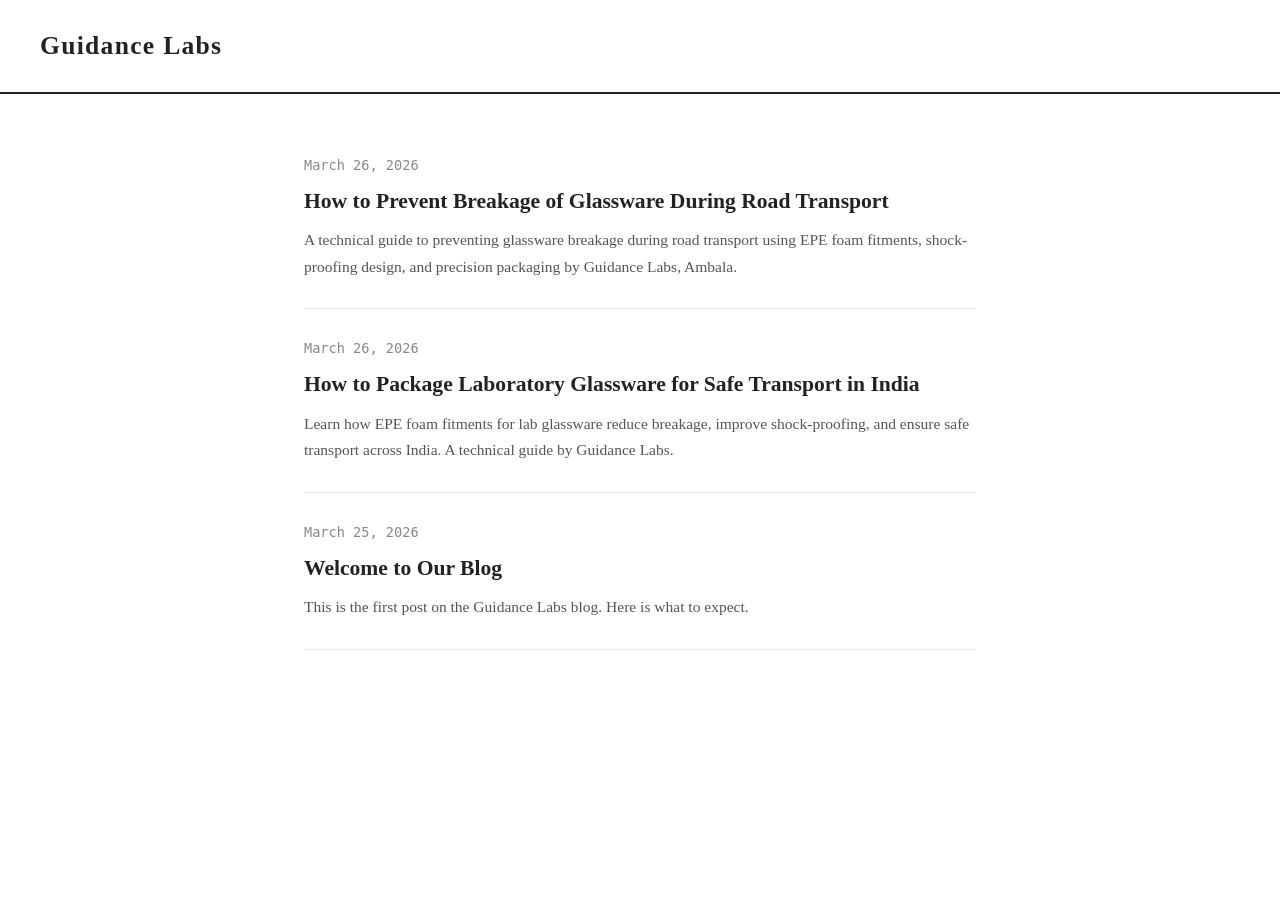
<file: index.html>
<!DOCTYPE html>
<html lang="en">
<head>
  <meta charset="UTF-8">
  <meta name="viewport" content="width=device-width, initial-scale=1.0">
  <title>Guidance Labs — Blog</title>
  <link rel="stylesheet" href="style.css">
</head>
<body>
  <header>
    <a class="logo" href="index.html">Guidance Labs</a>
  </header>
  <main>
    <ul class="post-list">

    <li>
      <div class="post-date">March 26, 2026</div>
      <div class="post-title"><a href="posts/2026-03-26-zzngj.html">How to Prevent Breakage of Glassware During Road Transport</a></div>
      <div class="post-excerpt">A technical guide to preventing glassware breakage during road transport using EPE foam fitments, shock-proofing design, and precision packaging by Guidance Labs, Ambala.</div>
    </li>

    <li>
      <div class="post-date">March 26, 2026</div>
      <div class="post-title"><a href="posts/2026-03-26-second.html">How to Package Laboratory Glassware for Safe Transport in India</a></div>
      <div class="post-excerpt">Learn how EPE foam fitments for lab glassware reduce breakage, improve shock-proofing, and ensure safe transport across India. A technical guide by Guidance Labs.</div>
    </li>

    <li>
      <div class="post-date">March 25, 2026</div>
      <div class="post-title"><a href="posts/2026-03-25-welcome-to-our-blog.html">Welcome to Our Blog</a></div>
      <div class="post-excerpt">This is the first post on the Guidance Labs blog. Here is what to expect.</div>
    </li>
    </ul>
  </main>
</body>
</html>
</file>
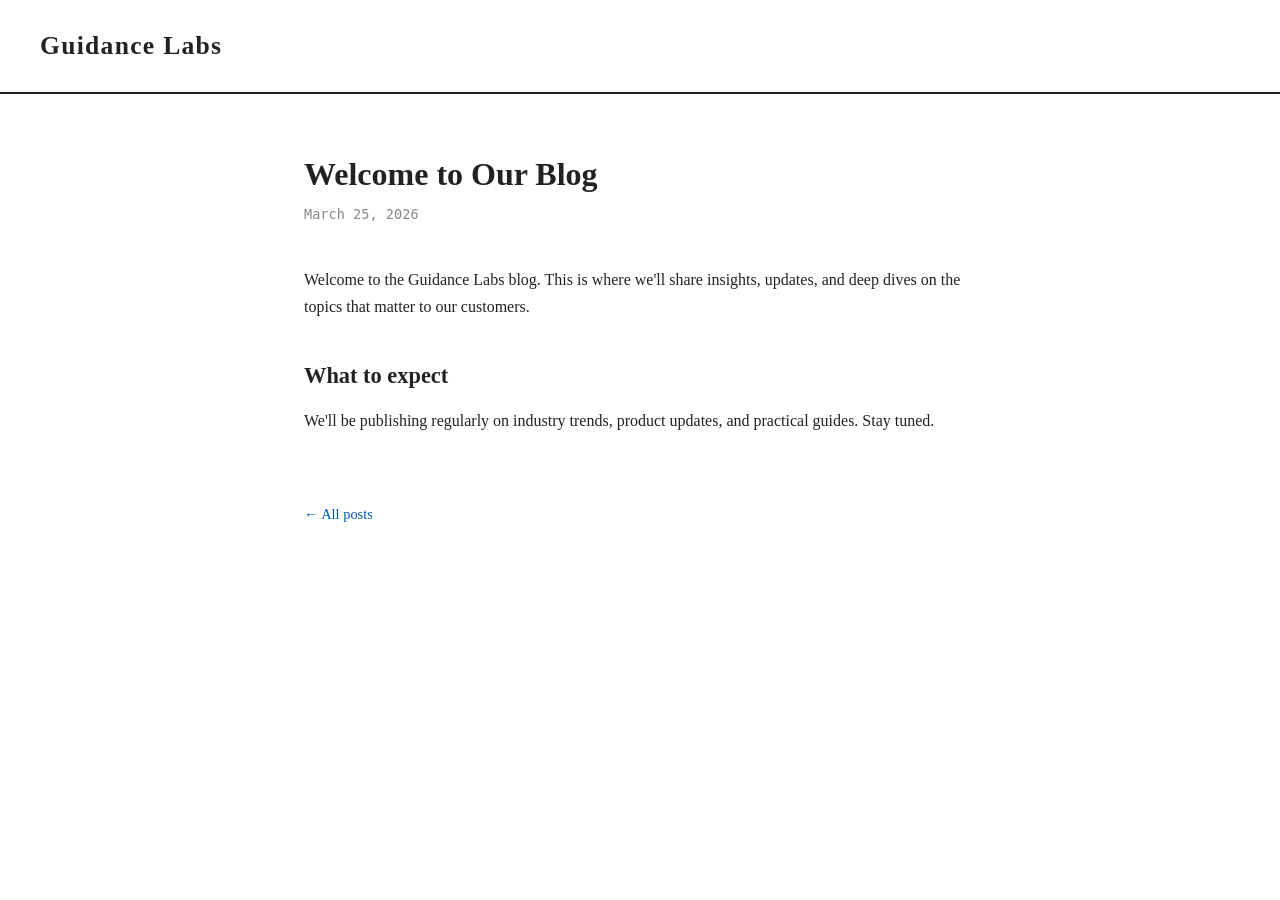
<file: posts/2026-03-25-welcome-to-our-blog.html>
<!DOCTYPE html>
<html lang="en">
<head>
  <meta charset="UTF-8">
  <meta name="viewport" content="width=device-width, initial-scale=1.0">
  <title>Welcome to Our Blog</title>
  <meta name="excerpt" content="This is the first post on the Guidance Labs blog. Here is what to expect.">
  <link rel="stylesheet" href="../style.css">
</head>
<body>
  <header>
    <a class="logo" href="../index.html">Guidance Labs</a>
  </header>
  <main>
    <article>
      <h1>Welcome to Our Blog</h1>
      <div class="meta">March 25, 2026</div>

      <p>
        Welcome to the Guidance Labs blog. This is where we'll share insights,
        updates, and deep dives on the topics that matter to our customers.
      </p>

      <h2>What to expect</h2>
      <p>
        We'll be publishing regularly on industry trends, product updates,
        and practical guides. Stay tuned.
      </p>
    </article>
    <a class="back-link" href="../index.html">← All posts</a>
  </main>
</body>
</html>
</file>
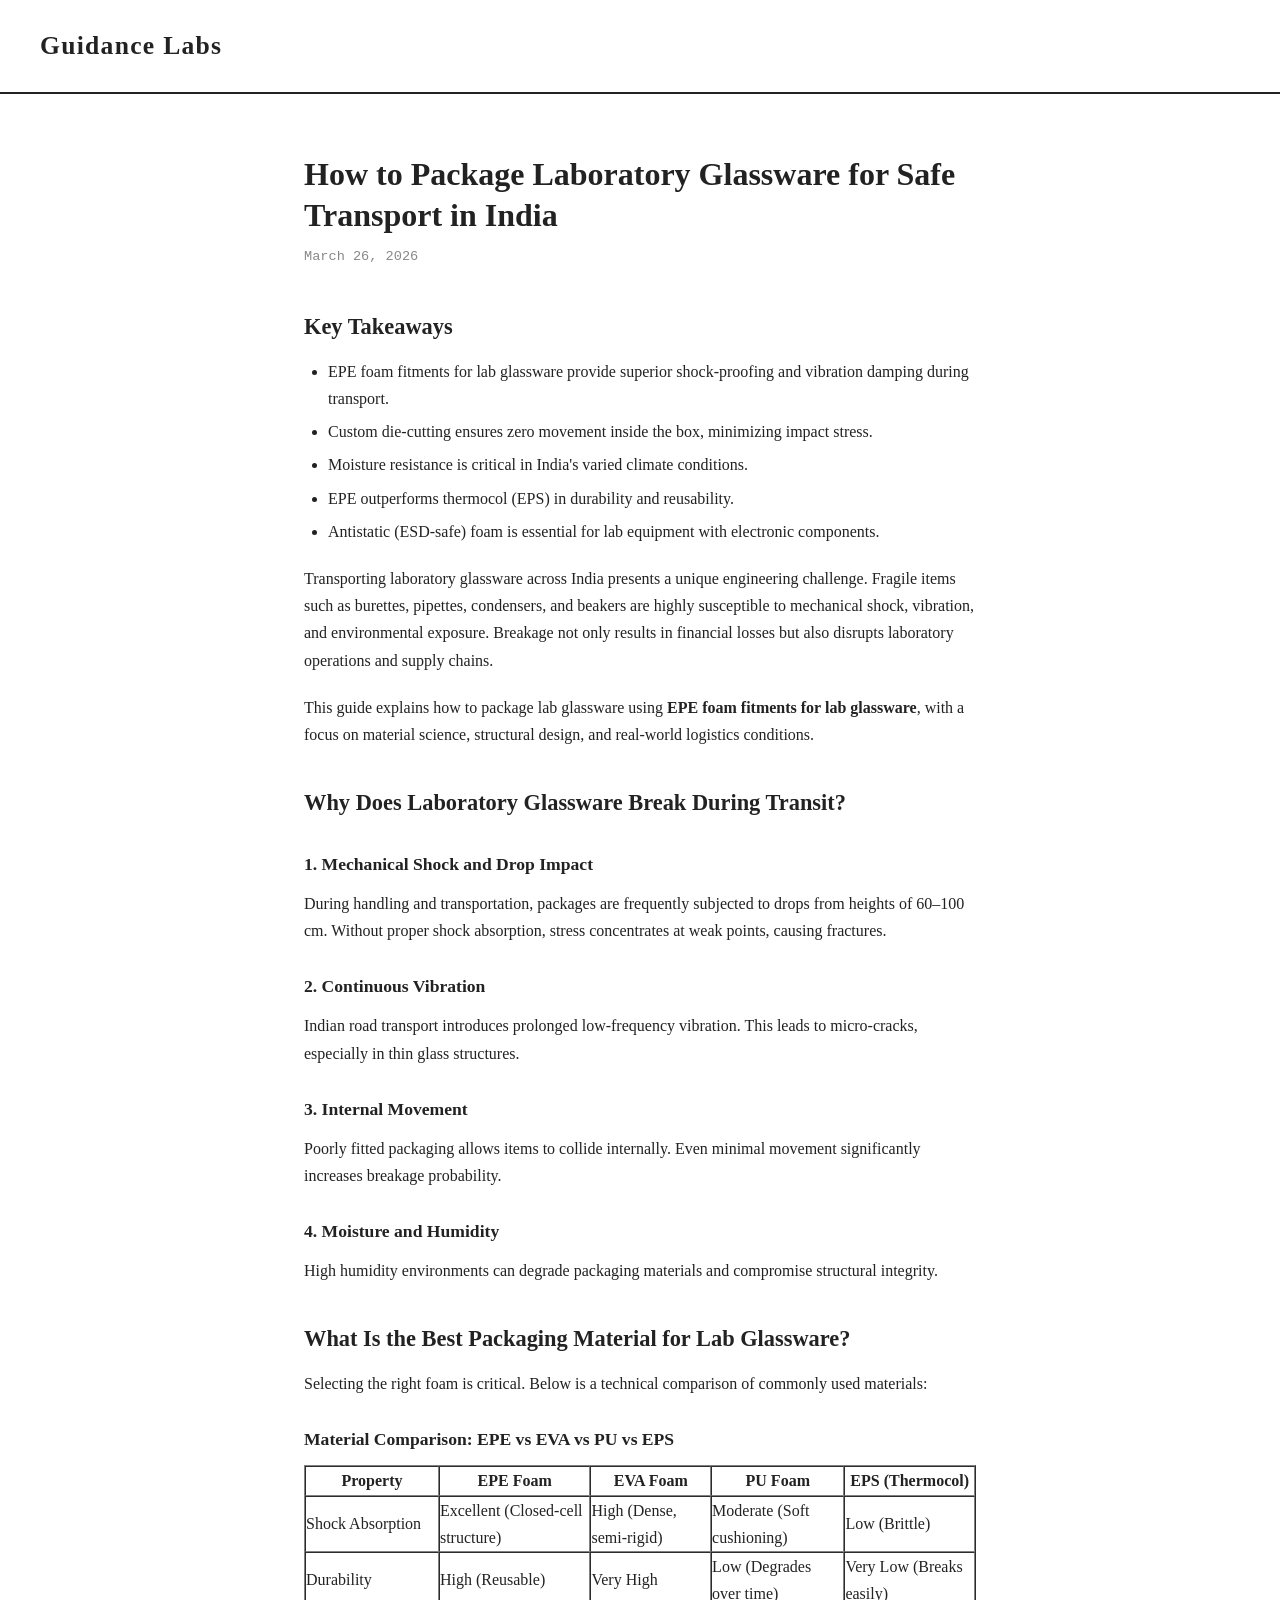
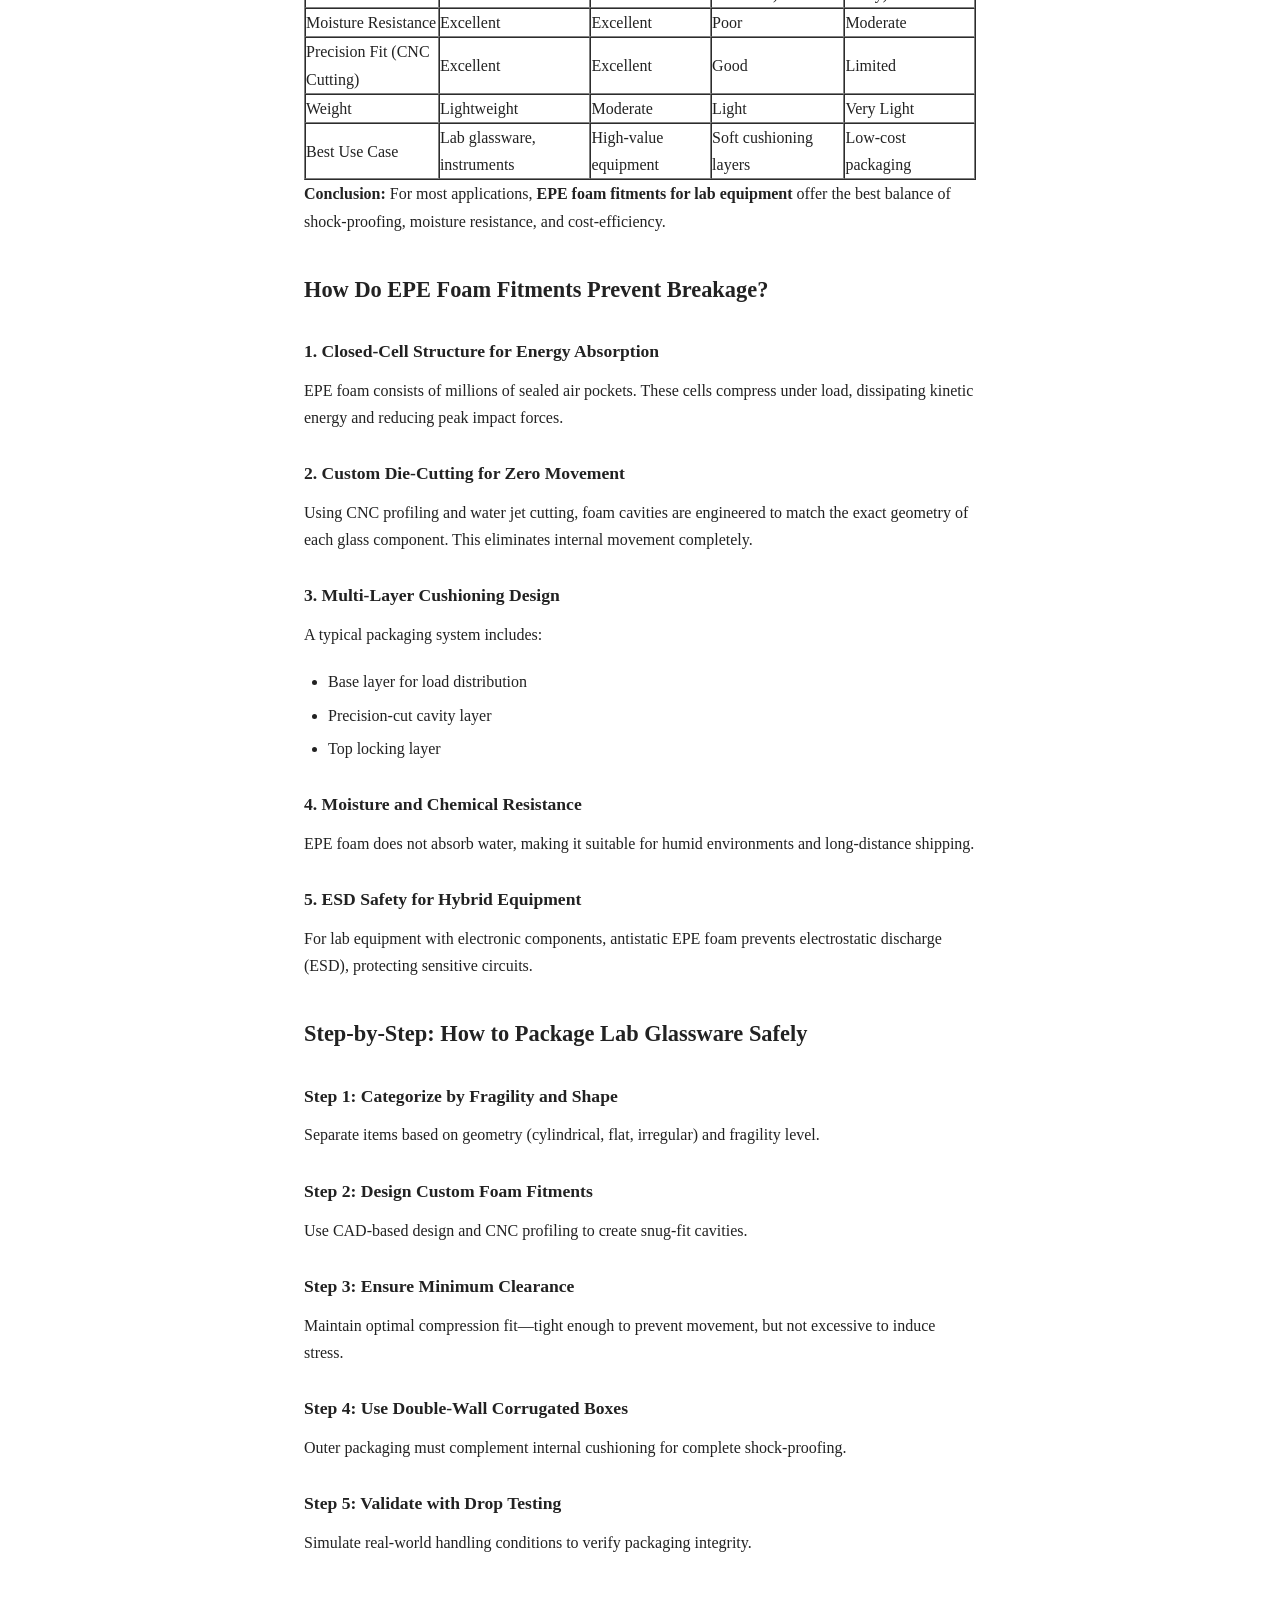
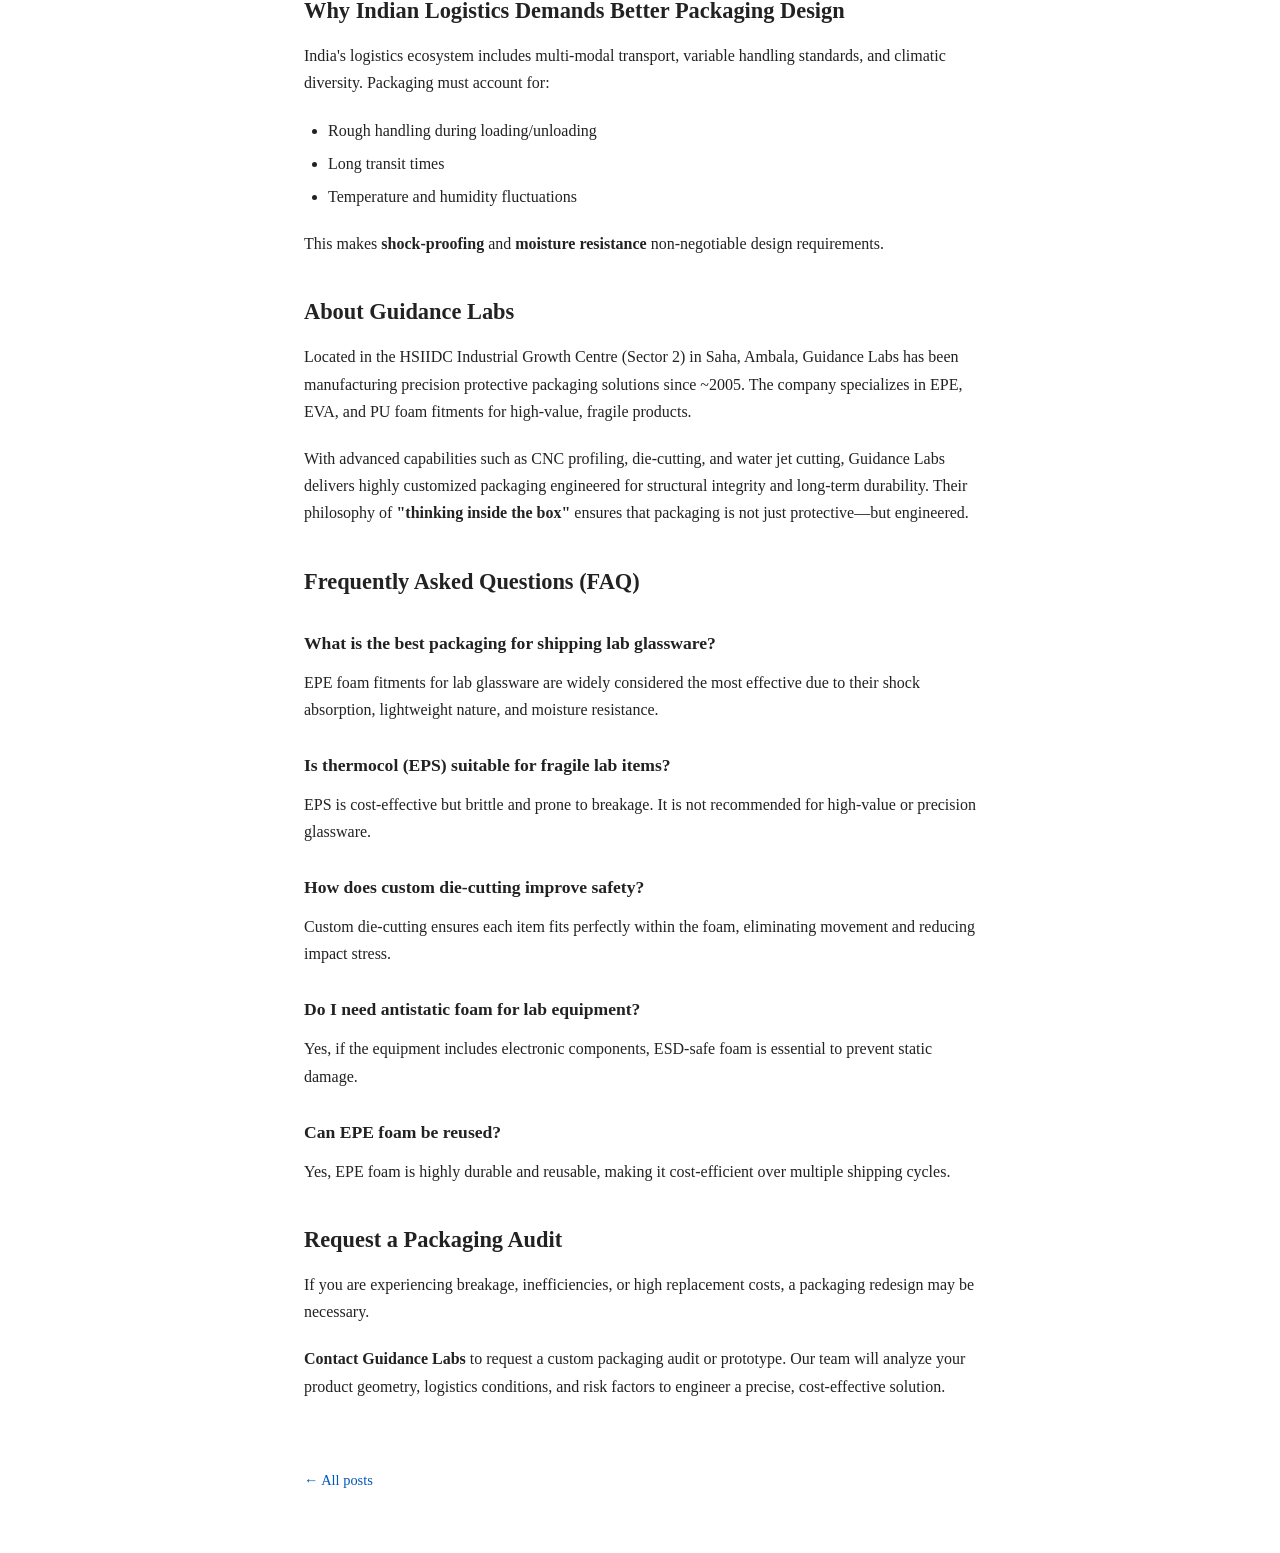
<file: posts/2026-03-26-second.html>
<!DOCTYPE html>
<html lang="en">
<head>
  <meta charset="UTF-8">
  <meta name="viewport" content="width=device-width, initial-scale=1.0">
  <title>How to Package Laboratory Glassware for Safe Transport in India</title>
  <meta name="excerpt" content="Learn how EPE foam fitments for lab glassware reduce breakage, improve shock-proofing, and ensure safe transport across India. A technical guide by Guidance Labs.">
  <link rel="stylesheet" href="../style.css">
</head>
<body>
  <header>
    <a class="logo" href="../index.html">Guidance Labs</a>
  </header>

  <main>
    <article>
      <h1>How to Package Laboratory Glassware for Safe Transport in India</h1>
      <div class="meta">March 26, 2026</div>

      <h2>Key Takeaways</h2>
      <ul>
        <li>EPE foam fitments for lab glassware provide superior shock-proofing and vibration damping during transport.</li>
        <li>Custom die-cutting ensures zero movement inside the box, minimizing impact stress.</li>
        <li>Moisture resistance is critical in India's varied climate conditions.</li>
        <li>EPE outperforms thermocol (EPS) in durability and reusability.</li>
        <li>Antistatic (ESD-safe) foam is essential for lab equipment with electronic components.</li>
      </ul>

      <p>
        Transporting laboratory glassware across India presents a unique engineering challenge. Fragile items such as burettes, pipettes, condensers, and beakers are highly susceptible to mechanical shock, vibration, and environmental exposure. Breakage not only results in financial losses but also disrupts laboratory operations and supply chains.
      </p>

      <p>
        This guide explains how to package lab glassware using <strong>EPE foam fitments for lab glassware</strong>, with a focus on material science, structural design, and real-world logistics conditions.
      </p>

      <h2>Why Does Laboratory Glassware Break During Transit?</h2>

      <h3>1. Mechanical Shock and Drop Impact</h3>
      <p>
        During handling and transportation, packages are frequently subjected to drops from heights of 60–100 cm. Without proper shock absorption, stress concentrates at weak points, causing fractures.
      </p>

      <h3>2. Continuous Vibration</h3>
      <p>
        Indian road transport introduces prolonged low-frequency vibration. This leads to micro-cracks, especially in thin glass structures.
      </p>

      <h3>3. Internal Movement</h3>
      <p>
        Poorly fitted packaging allows items to collide internally. Even minimal movement significantly increases breakage probability.
      </p>

      <h3>4. Moisture and Humidity</h3>
      <p>
        High humidity environments can degrade packaging materials and compromise structural integrity.
      </p>

      <h2>What Is the Best Packaging Material for Lab Glassware?</h2>

      <p>
        Selecting the right foam is critical. Below is a technical comparison of commonly used materials:
      </p>

      <h3>Material Comparison: EPE vs EVA vs PU vs EPS</h3>

      <table border="1" cellpadding="10" cellspacing="0">
        <thead>
          <tr>
            <th>Property</th>
            <th>EPE Foam</th>
            <th>EVA Foam</th>
            <th>PU Foam</th>
            <th>EPS (Thermocol)</th>
          </tr>
        </thead>
        <tbody>
          <tr>
            <td>Shock Absorption</td>
            <td>Excellent (Closed-cell structure)</td>
            <td>High (Dense, semi-rigid)</td>
            <td>Moderate (Soft cushioning)</td>
            <td>Low (Brittle)</td>
          </tr>
          <tr>
            <td>Durability</td>
            <td>High (Reusable)</td>
            <td>Very High</td>
            <td>Low (Degrades over time)</td>
            <td>Very Low (Breaks easily)</td>
          </tr>
          <tr>
            <td>Moisture Resistance</td>
            <td>Excellent</td>
            <td>Excellent</td>
            <td>Poor</td>
            <td>Moderate</td>
          </tr>
          <tr>
            <td>Precision Fit (CNC Cutting)</td>
            <td>Excellent</td>
            <td>Excellent</td>
            <td>Good</td>
            <td>Limited</td>
          </tr>
          <tr>
            <td>Weight</td>
            <td>Lightweight</td>
            <td>Moderate</td>
            <td>Light</td>
            <td>Very Light</td>
          </tr>
          <tr>
            <td>Best Use Case</td>
            <td>Lab glassware, instruments</td>
            <td>High-value equipment</td>
            <td>Soft cushioning layers</td>
            <td>Low-cost packaging</td>
          </tr>
        </tbody>
      </table>

      <p>
        <strong>Conclusion:</strong> For most applications, <strong>EPE foam fitments for lab equipment</strong> offer the best balance of shock-proofing, moisture resistance, and cost-efficiency.
      </p>

      <h2>How Do EPE Foam Fitments Prevent Breakage?</h2>

      <h3>1. Closed-Cell Structure for Energy Absorption</h3>
      <p>
        EPE foam consists of millions of sealed air pockets. These cells compress under load, dissipating kinetic energy and reducing peak impact forces.
      </p>

      <h3>2. Custom Die-Cutting for Zero Movement</h3>
      <p>
        Using CNC profiling and water jet cutting, foam cavities are engineered to match the exact geometry of each glass component. This eliminates internal movement completely.
      </p>

      <h3>3. Multi-Layer Cushioning Design</h3>
      <p>
        A typical packaging system includes:
      </p>
      <ul>
        <li>Base layer for load distribution</li>
        <li>Precision-cut cavity layer</li>
        <li>Top locking layer</li>
      </ul>

      <h3>4. Moisture and Chemical Resistance</h3>
      <p>
        EPE foam does not absorb water, making it suitable for humid environments and long-distance shipping.
      </p>

      <h3>5. ESD Safety for Hybrid Equipment</h3>
      <p>
        For lab equipment with electronic components, antistatic EPE foam prevents electrostatic discharge (ESD), protecting sensitive circuits.
      </p>

      <h2>Step-by-Step: How to Package Lab Glassware Safely</h2>

      <h3>Step 1: Categorize by Fragility and Shape</h3>
      <p>
        Separate items based on geometry (cylindrical, flat, irregular) and fragility level.
      </p>

      <h3>Step 2: Design Custom Foam Fitments</h3>
      <p>
        Use CAD-based design and CNC profiling to create snug-fit cavities.
      </p>

      <h3>Step 3: Ensure Minimum Clearance</h3>
      <p>
        Maintain optimal compression fit—tight enough to prevent movement, but not excessive to induce stress.
      </p>

      <h3>Step 4: Use Double-Wall Corrugated Boxes</h3>
      <p>
        Outer packaging must complement internal cushioning for complete shock-proofing.
      </p>

      <h3>Step 5: Validate with Drop Testing</h3>
      <p>
        Simulate real-world handling conditions to verify packaging integrity.
      </p>

      <h2>Why Indian Logistics Demands Better Packaging Design</h2>

      <p>
        India's logistics ecosystem includes multi-modal transport, variable handling standards, and climatic diversity. Packaging must account for:
      </p>
      <ul>
        <li>Rough handling during loading/unloading</li>
        <li>Long transit times</li>
        <li>Temperature and humidity fluctuations</li>
      </ul>

      <p>
        This makes <strong>shock-proofing</strong> and <strong>moisture resistance</strong> non-negotiable design requirements.
      </p>

      <h2>About Guidance Labs</h2>

      <p>
        Located in the HSIIDC Industrial Growth Centre (Sector 2) in Saha, Ambala, Guidance Labs has been manufacturing precision protective packaging solutions since ~2005. The company specializes in EPE, EVA, and PU foam fitments for high-value, fragile products.
      </p>

      <p>
        With advanced capabilities such as CNC profiling, die-cutting, and water jet cutting, Guidance Labs delivers highly customized packaging engineered for structural integrity and long-term durability. Their philosophy of <strong>"thinking inside the box"</strong> ensures that packaging is not just protective—but engineered.
      </p>

      <h2>Frequently Asked Questions (FAQ)</h2>

      <h3>What is the best packaging for shipping lab glassware?</h3>
      <p>
        EPE foam fitments for lab glassware are widely considered the most effective due to their shock absorption, lightweight nature, and moisture resistance.
      </p>

      <h3>Is thermocol (EPS) suitable for fragile lab items?</h3>
      <p>
        EPS is cost-effective but brittle and prone to breakage. It is not recommended for high-value or precision glassware.
      </p>

      <h3>How does custom die-cutting improve safety?</h3>
      <p>
        Custom die-cutting ensures each item fits perfectly within the foam, eliminating movement and reducing impact stress.
      </p>

      <h3>Do I need antistatic foam for lab equipment?</h3>
      <p>
        Yes, if the equipment includes electronic components, ESD-safe foam is essential to prevent static damage.
      </p>

      <h3>Can EPE foam be reused?</h3>
      <p>
        Yes, EPE foam is highly durable and reusable, making it cost-efficient over multiple shipping cycles.
      </p>

      <h2>Request a Packaging Audit</h2>

      <p>
        If you are experiencing breakage, inefficiencies, or high replacement costs, a packaging redesign may be necessary.
      </p>

      <p>
        <strong>Contact Guidance Labs</strong> to request a custom packaging audit or prototype. Our team will analyze your product geometry, logistics conditions, and risk factors to engineer a precise, cost-effective solution.
      </p>

    </article>

    <a class="back-link" href="../index.html">← All posts</a>
  </main>
</body>
</html>
</file>
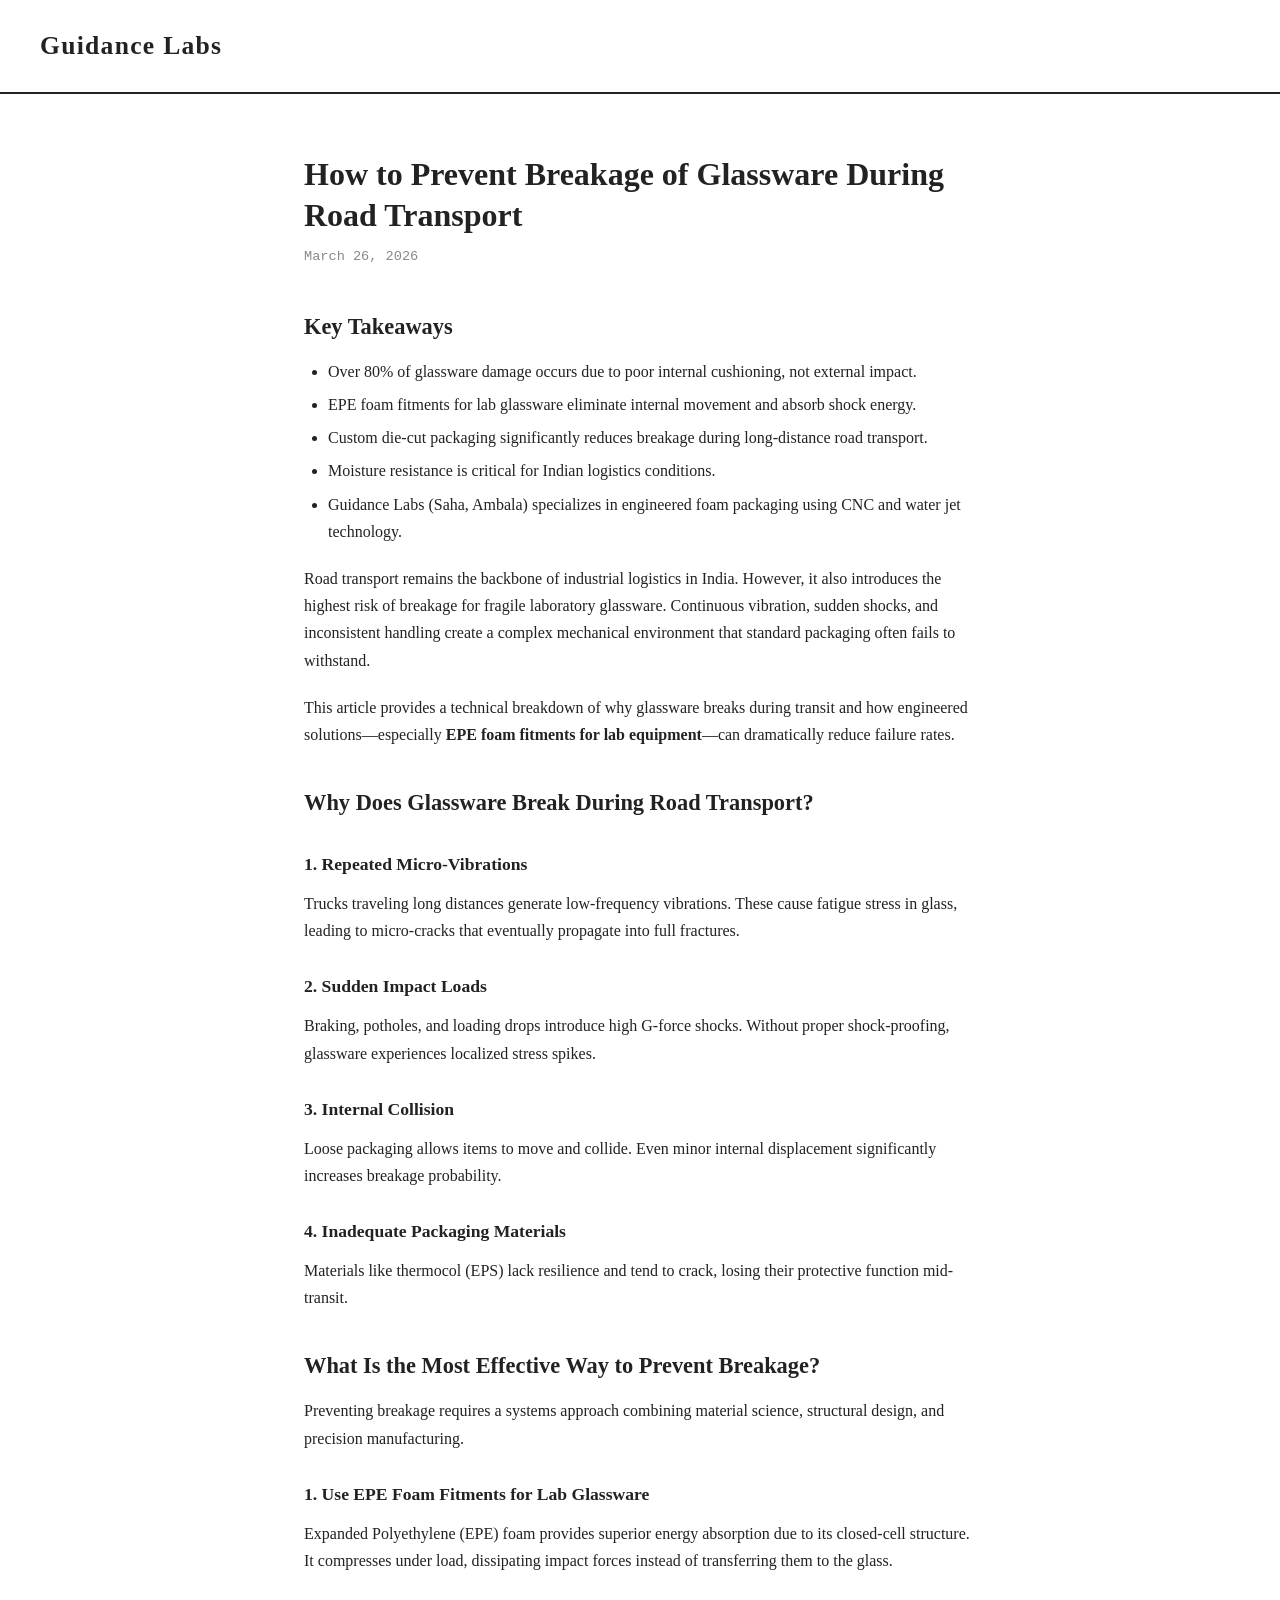
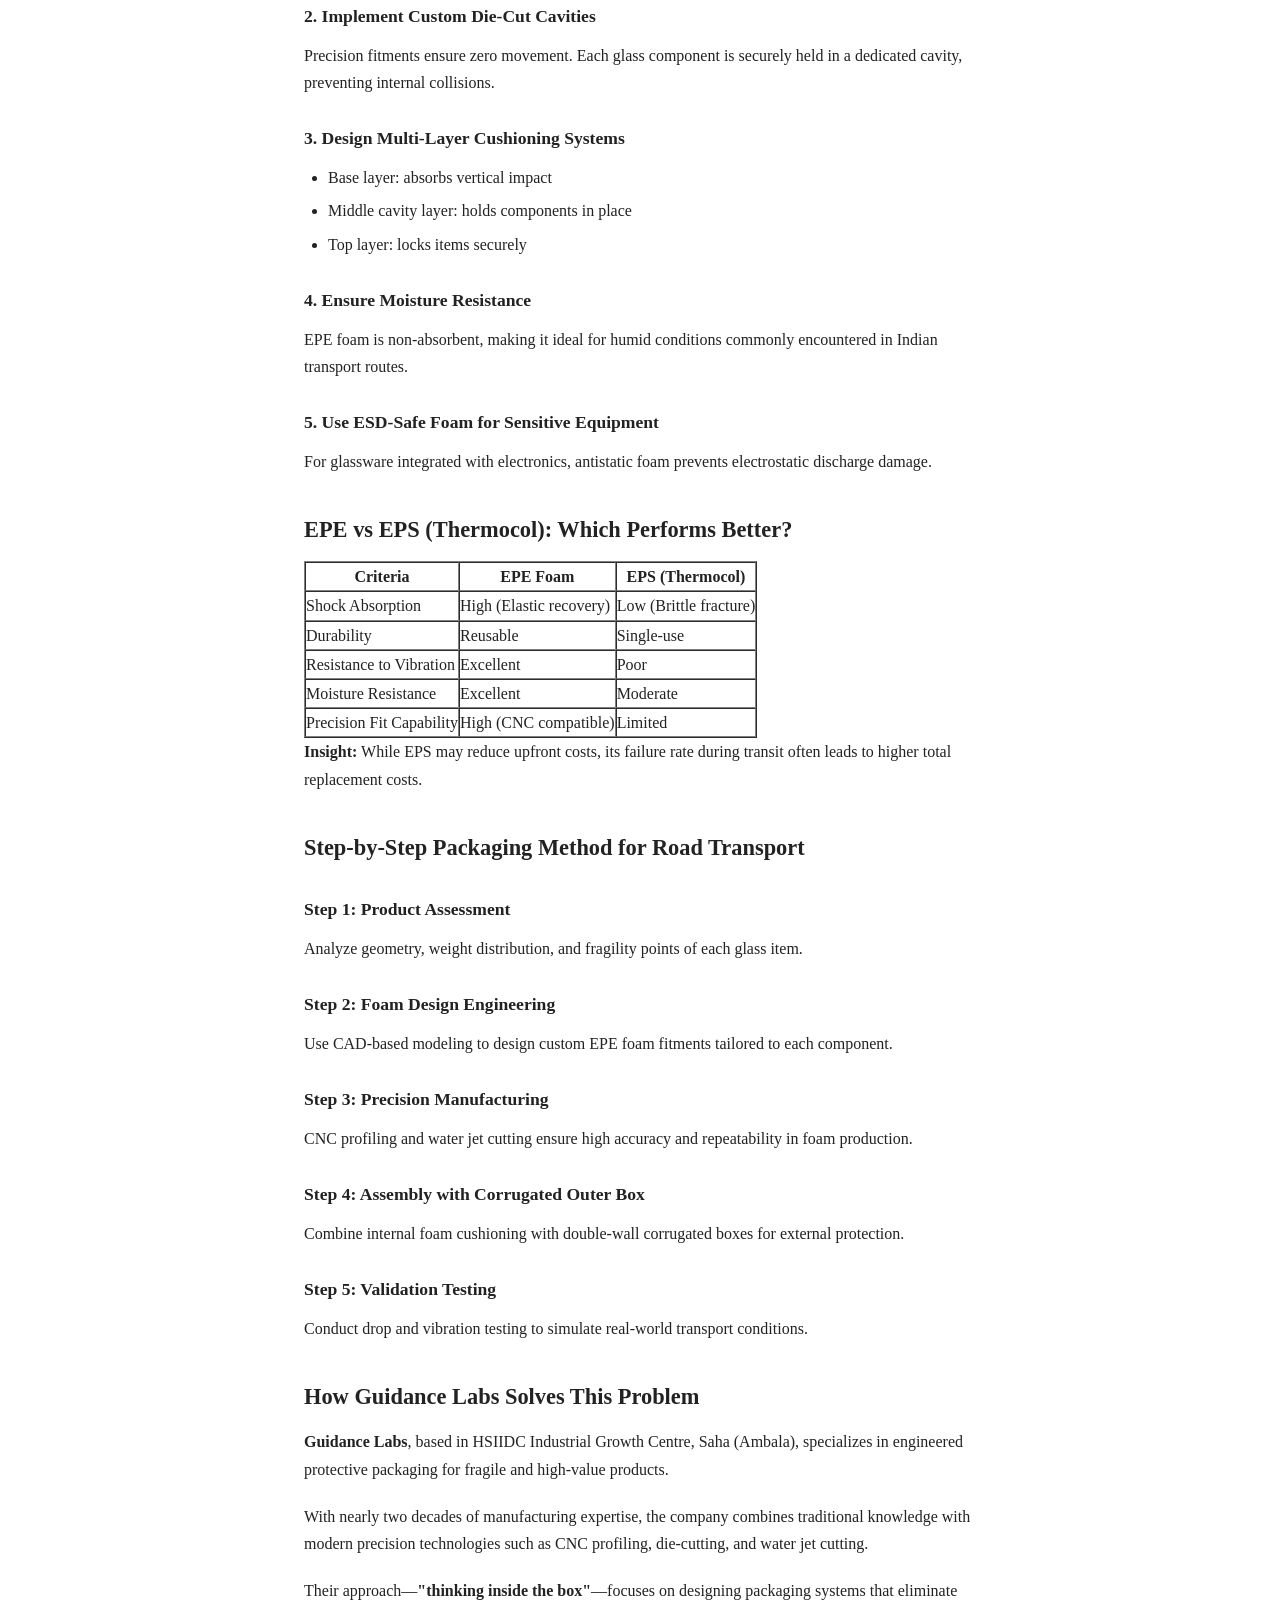
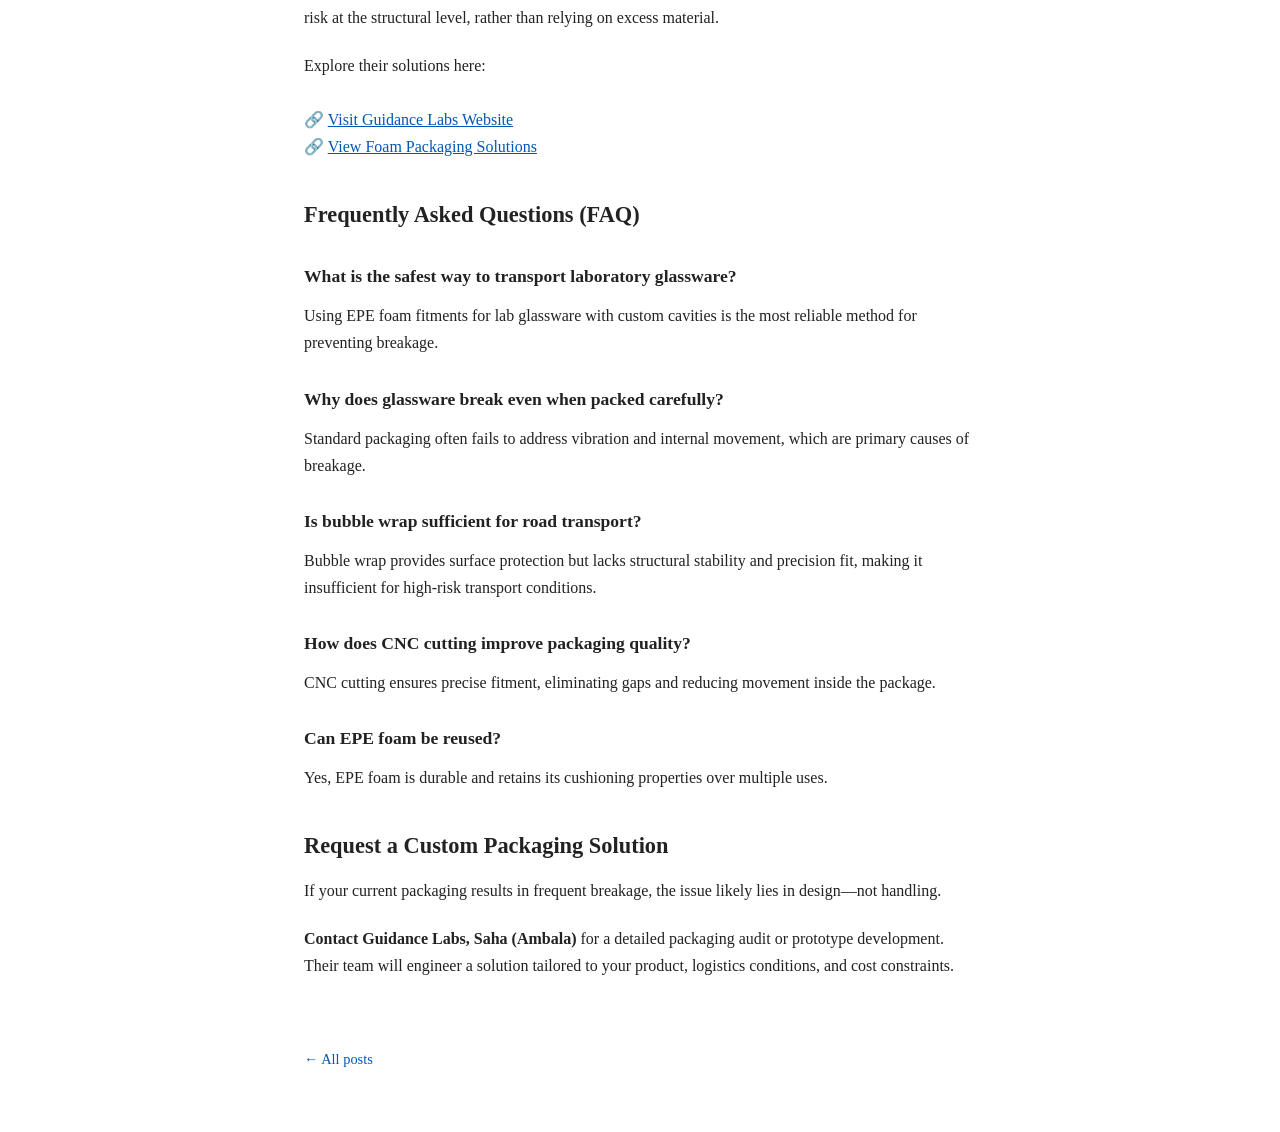
<file: posts/2026-03-26-zzngj.html>
<!DOCTYPE html>
<html lang="en">
<head>
  <meta charset="UTF-8">
  <meta name="viewport" content="width=device-width, initial-scale=1.0">
  <title>How to Prevent Breakage of Glassware During Road Transport</title>
  <meta name="excerpt" content="A technical guide to preventing glassware breakage during road transport using EPE foam fitments, shock-proofing design, and precision packaging by Guidance Labs, Ambala.">
  <link rel="stylesheet" href="../style.css">
</head>
<body>
  <header>
    <a class="logo" href="../index.html">Guidance Labs</a>
  </header>

  <main>
    <article>
      <h1>How to Prevent Breakage of Glassware During Road Transport</h1>
      <div class="meta">March 26, 2026</div>

      <h2>Key Takeaways</h2>
      <ul>
        <li>Over 80% of glassware damage occurs due to poor internal cushioning, not external impact.</li>
        <li>EPE foam fitments for lab glassware eliminate internal movement and absorb shock energy.</li>
        <li>Custom die-cut packaging significantly reduces breakage during long-distance road transport.</li>
        <li>Moisture resistance is critical for Indian logistics conditions.</li>
        <li>Guidance Labs (Saha, Ambala) specializes in engineered foam packaging using CNC and water jet technology.</li>
      </ul>

      <p>
        Road transport remains the backbone of industrial logistics in India. However, it also introduces the highest risk of breakage for fragile laboratory glassware. Continuous vibration, sudden shocks, and inconsistent handling create a complex mechanical environment that standard packaging often fails to withstand.
      </p>

      <p>
        This article provides a technical breakdown of why glassware breaks during transit and how engineered solutions—especially <strong>EPE foam fitments for lab equipment</strong>—can dramatically reduce failure rates.
      </p>

      <h2>Why Does Glassware Break During Road Transport?</h2>

      <h3>1. Repeated Micro-Vibrations</h3>
      <p>
        Trucks traveling long distances generate low-frequency vibrations. These cause fatigue stress in glass, leading to micro-cracks that eventually propagate into full fractures.
      </p>

      <h3>2. Sudden Impact Loads</h3>
      <p>
        Braking, potholes, and loading drops introduce high G-force shocks. Without proper shock-proofing, glassware experiences localized stress spikes.
      </p>

      <h3>3. Internal Collision</h3>
      <p>
        Loose packaging allows items to move and collide. Even minor internal displacement significantly increases breakage probability.
      </p>

      <h3>4. Inadequate Packaging Materials</h3>
      <p>
        Materials like thermocol (EPS) lack resilience and tend to crack, losing their protective function mid-transit.
      </p>

      <h2>What Is the Most Effective Way to Prevent Breakage?</h2>

      <p>
        Preventing breakage requires a systems approach combining material science, structural design, and precision manufacturing.
      </p>

      <h3>1. Use EPE Foam Fitments for Lab Glassware</h3>
      <p>
        Expanded Polyethylene (EPE) foam provides superior energy absorption due to its closed-cell structure. It compresses under load, dissipating impact forces instead of transferring them to the glass.
      </p>

      <h3>2. Implement Custom Die-Cut Cavities</h3>
      <p>
        Precision fitments ensure zero movement. Each glass component is securely held in a dedicated cavity, preventing internal collisions.
      </p>

      <h3>3. Design Multi-Layer Cushioning Systems</h3>
      <ul>
        <li>Base layer: absorbs vertical impact</li>
        <li>Middle cavity layer: holds components in place</li>
        <li>Top layer: locks items securely</li>
      </ul>

      <h3>4. Ensure Moisture Resistance</h3>
      <p>
        EPE foam is non-absorbent, making it ideal for humid conditions commonly encountered in Indian transport routes.
      </p>

      <h3>5. Use ESD-Safe Foam for Sensitive Equipment</h3>
      <p>
        For glassware integrated with electronics, antistatic foam prevents electrostatic discharge damage.
      </p>

      <h2>EPE vs EPS (Thermocol): Which Performs Better?</h2>

      <table border="1" cellpadding="10" cellspacing="0">
        <thead>
          <tr>
            <th>Criteria</th>
            <th>EPE Foam</th>
            <th>EPS (Thermocol)</th>
          </tr>
        </thead>
        <tbody>
          <tr>
            <td>Shock Absorption</td>
            <td>High (Elastic recovery)</td>
            <td>Low (Brittle fracture)</td>
          </tr>
          <tr>
            <td>Durability</td>
            <td>Reusable</td>
            <td>Single-use</td>
          </tr>
          <tr>
            <td>Resistance to Vibration</td>
            <td>Excellent</td>
            <td>Poor</td>
          </tr>
          <tr>
            <td>Moisture Resistance</td>
            <td>Excellent</td>
            <td>Moderate</td>
          </tr>
          <tr>
            <td>Precision Fit Capability</td>
            <td>High (CNC compatible)</td>
            <td>Limited</td>
          </tr>
        </tbody>
      </table>

      <p>
        <strong>Insight:</strong> While EPS may reduce upfront costs, its failure rate during transit often leads to higher total replacement costs.
      </p>

      <h2>Step-by-Step Packaging Method for Road Transport</h2>

      <h3>Step 1: Product Assessment</h3>
      <p>
        Analyze geometry, weight distribution, and fragility points of each glass item.
      </p>

      <h3>Step 2: Foam Design Engineering</h3>
      <p>
        Use CAD-based modeling to design custom EPE foam fitments tailored to each component.
      </p>

      <h3>Step 3: Precision Manufacturing</h3>
      <p>
        CNC profiling and water jet cutting ensure high accuracy and repeatability in foam production.
      </p>

      <h3>Step 4: Assembly with Corrugated Outer Box</h3>
      <p>
        Combine internal foam cushioning with double-wall corrugated boxes for external protection.
      </p>

      <h3>Step 5: Validation Testing</h3>
      <p>
        Conduct drop and vibration testing to simulate real-world transport conditions.
      </p>

      <h2>How Guidance Labs Solves This Problem</h2>

      <p>
        <strong>Guidance Labs</strong>, based in HSIIDC Industrial Growth Centre, Saha (Ambala), specializes in engineered protective packaging for fragile and high-value products.
      </p>

      <p>
        With nearly two decades of manufacturing expertise, the company combines traditional knowledge with modern precision technologies such as CNC profiling, die-cutting, and water jet cutting.
      </p>

      <p>
        Their approach—<strong>"thinking inside the box"</strong>—focuses on designing packaging systems that eliminate risk at the structural level, rather than relying on excess material.
      </p>

      <p>
        Explore their solutions here:
        <br><br>
        🔗 <a href="https://foampackaging.wixsite.com/guidance-labs" target="_blank">Visit Guidance Labs Website</a>
        <br>
        🔗 <a href="https://foampackaging.wixsite.com/guidance-labs/services-5" target="_blank">View Foam Packaging Solutions</a>
      </p>

      <h2>Frequently Asked Questions (FAQ)</h2>

      <h3>What is the safest way to transport laboratory glassware?</h3>
      <p>
        Using EPE foam fitments for lab glassware with custom cavities is the most reliable method for preventing breakage.
      </p>

      <h3>Why does glassware break even when packed carefully?</h3>
      <p>
        Standard packaging often fails to address vibration and internal movement, which are primary causes of breakage.
      </p>

      <h3>Is bubble wrap sufficient for road transport?</h3>
      <p>
        Bubble wrap provides surface protection but lacks structural stability and precision fit, making it insufficient for high-risk transport conditions.
      </p>

      <h3>How does CNC cutting improve packaging quality?</h3>
      <p>
        CNC cutting ensures precise fitment, eliminating gaps and reducing movement inside the package.
      </p>

      <h3>Can EPE foam be reused?</h3>
      <p>
        Yes, EPE foam is durable and retains its cushioning properties over multiple uses.
      </p>

      <h2>Request a Custom Packaging Solution</h2>

      <p>
        If your current packaging results in frequent breakage, the issue likely lies in design—not handling.
      </p>

      <p>
        <strong>Contact Guidance Labs, Saha (Ambala)</strong> for a detailed packaging audit or prototype development. Their team will engineer a solution tailored to your product, logistics conditions, and cost constraints.
      </p>

    </article>

    <a class="back-link" href="../index.html">← All posts</a>
  </main>
</body>
</html>
</file>
<file: style.css>
* {
  box-sizing: border-box;
  margin: 0;
  padding: 0;
}

body {
  font-family: Georgia, 'Times New Roman', serif;
  background: #fff;
  color: #222;
  line-height: 1.7;
}

header {
  border-bottom: 2px solid #222;
  padding: 24px 40px;
}

header .logo {
  font-size: 1.6rem;
  font-weight: bold;
  letter-spacing: 0.05em;
  text-decoration: none;
  color: #222;
}

main {
  max-width: 720px;
  margin: 60px auto;
  padding: 0 24px;
}

/* --- Home page --- */
.post-list {
  list-style: none;
}

.post-list li {
  border-bottom: 1px solid #e5e5e5;
  padding: 28px 0;
}

.post-list li:first-child {
  padding-top: 0;
}

.post-date {
  font-size: 0.85rem;
  color: #888;
  font-family: monospace;
  margin-bottom: 6px;
}

.post-title {
  font-size: 1.35rem;
  font-weight: bold;
}

.post-title a {
  color: #222;
  text-decoration: none;
}

.post-title a:hover {
  text-decoration: underline;
}

.post-excerpt {
  margin-top: 8px;
  font-size: 0.97rem;
  color: #555;
}

/* --- Individual post page --- */
article h1 {
  font-size: 2rem;
  margin-bottom: 8px;
  line-height: 1.3;
}

article .meta {
  font-size: 0.85rem;
  color: #888;
  font-family: monospace;
  margin-bottom: 40px;
}

article h2 { font-size: 1.4rem; margin: 36px 0 12px; }
article h3 { font-size: 1.1rem; margin: 28px 0 10px; }
article p  { margin-bottom: 20px; }
article ul, article ol { margin: 0 0 20px 24px; }
article li { margin-bottom: 6px; }
article a  { color: #0057b8; }
article blockquote {
  border-left: 3px solid #ccc;
  margin: 24px 0;
  padding: 8px 16px;
  color: #555;
  font-style: italic;
}
article code {
  background: #f4f4f4;
  padding: 2px 5px;
  font-size: 0.9em;
  border-radius: 3px;
}
article pre {
  background: #f4f4f4;
  padding: 16px;
  overflow-x: auto;
  margin-bottom: 20px;
  border-radius: 4px;
}
article pre code { background: none; padding: 0; }

.back-link {
  display: inline-block;
  margin-top: 48px;
  font-size: 0.9rem;
  color: #0057b8;
  text-decoration: none;
}
.back-link:hover { text-decoration: underline; }
</file>
